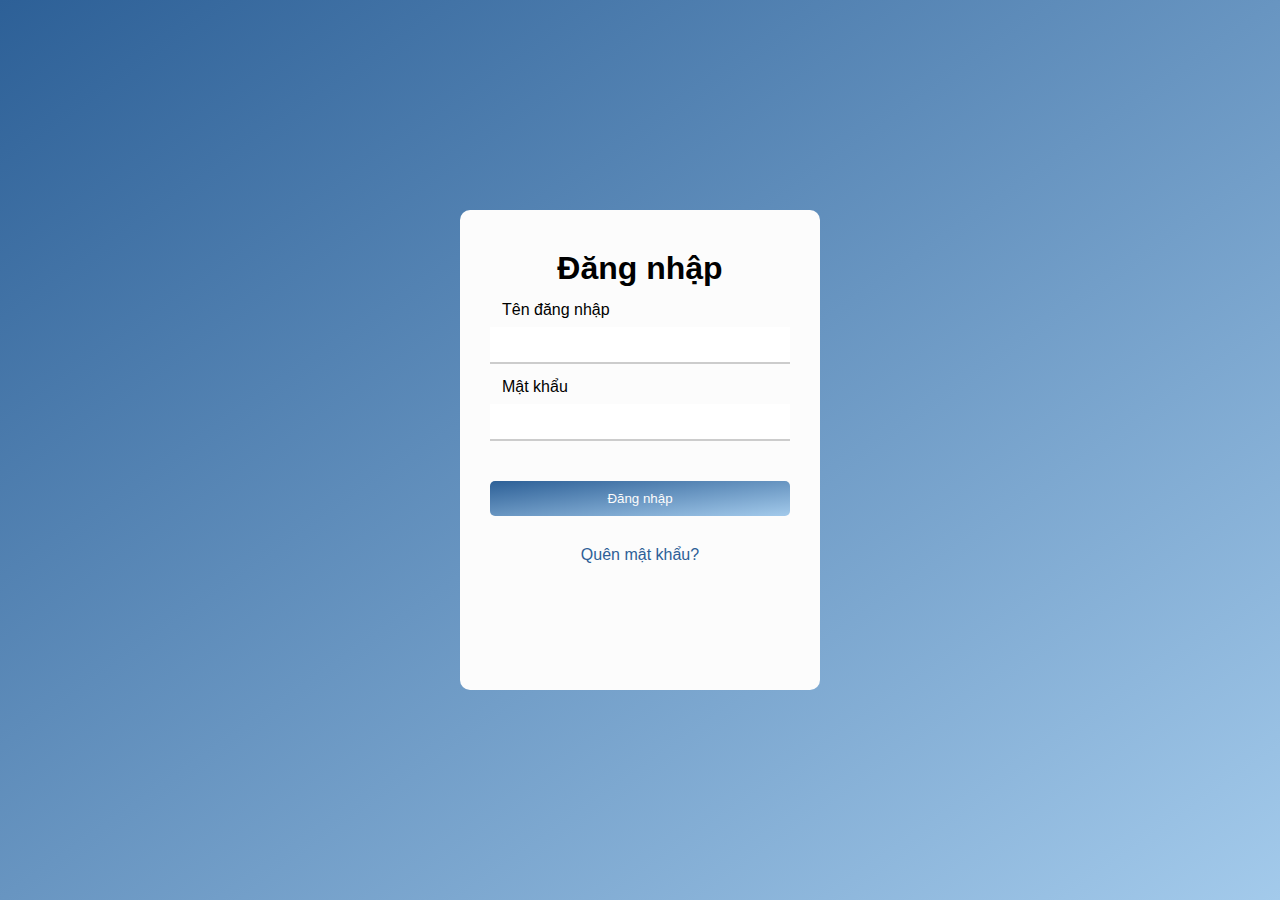
<file: index.html>
<!DOCTYPE html>
<html lang="en">
<head>
    <meta charset="UTF-8">
    <meta http-equiv="X-UA-Compatible" content="IE=edge">
    <meta name="viewport" content="width=device-width, initial-scale=1.0">
    <link rel="stylesheet" href="./assets/css/DangNhap.css">
    <title>Đăng nhập</title>
</head>
<body>
    <div class="container">
        <form class="form-login" onsubmit="login()"> 
            <h1>Đăng nhập</h1>
            
            <div class="form-text">
                <label for="username">Tên đăng nhập</label>
                <input type="text" name="username" id="username">
            </div>

            <div class="form-text">
                <label for="password">Mật khẩu</label>
                <input type="password" name="password" id="password">
            </div>
            <button>Đăng nhập</button>
            <div><a href="./QuenMatKhau.html">Quên mật khẩu?</a></div>
        </form>
    </div>

    <script src="./assets/js/jquery.js"></script>
</body>
</html>
</file>
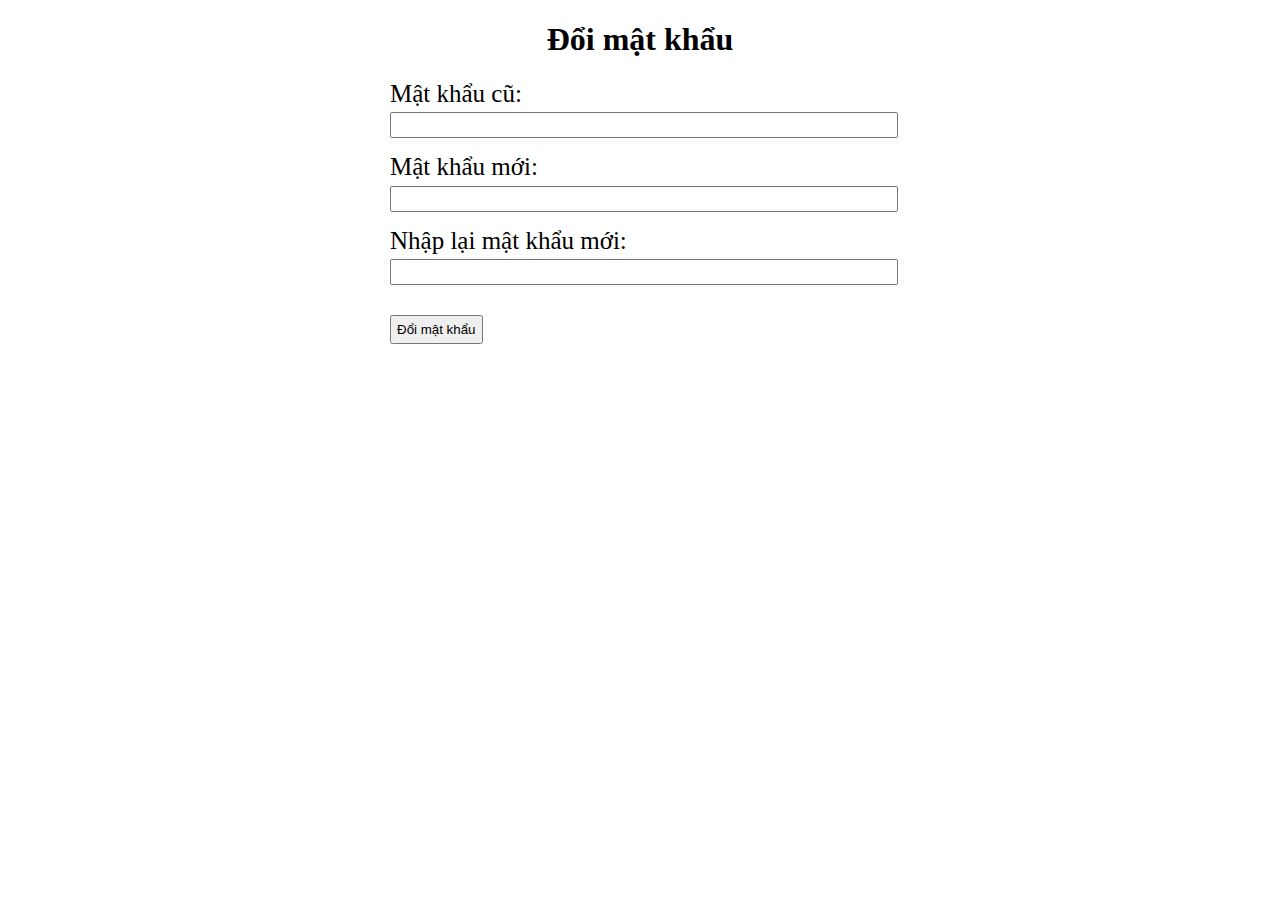
<file: doimatkhau.html>
<!DOCTYPE html>
<html lang="en">

<head>
    <meta charset="UTF-8">
    <meta http-equiv="X-UA-Compatible" content="IE=edge">
    <meta name="viewport" content="width=device-width, initial-scale=1.0">
    <title>Đổi mật khẩu</title>
    <style>
        .container {
            width: 500px;
            margin: 0px auto;
        }

        .container h1 {
            text-align: center;
        }

        .form-text {
            font-size: 25px;
            margin:15px 0;
        }

        .form-text input {
            width: 100%;
            height: 20px;
        }

        button {
            margin-top: 15px;
            padding: 5px;
            
        }
    </style>
</head>

<body>
    <div class="container">
        <form action="">
            <h1>Đổi mật khẩu</h1>
            <div class="form-text">
                <label for="password">Mật khẩu cũ: </label>
                <input type="password" name="password" id="password">
            </div>

            <div class="form-text">
                <label for="password">Mật khẩu mới: </label>
                <input type="password" name="password" id="password">
            </div>

            <div class="form-text">
                <label for="password">Nhập lại mật khẩu mới: </label>
                <input type="password" name="password" id="password">
            </div>

            <button type="submit">Đổi mật khẩu</button>
        </form>
    </div>
</body>

</html>
</file>
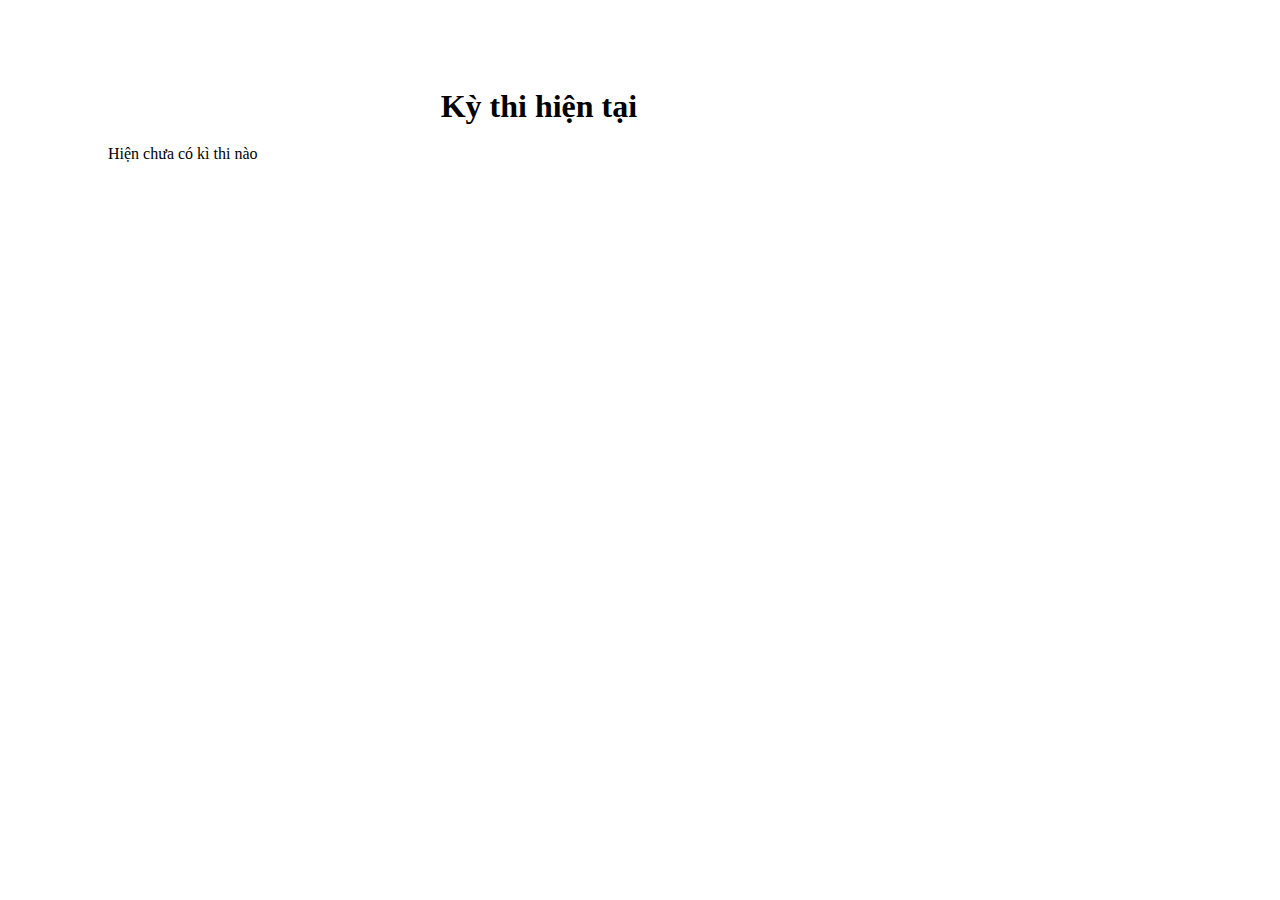
<file: kythi.html>
<!DOCTYPE html>
<html lang="en">

<head>
    <meta charset="UTF-8">
    <meta http-equiv="X-UA-Compatible" content="IE=edge">
    <meta name="viewport" content="width=device-width, initial-scale=1.0">
    <title>Kỳ thi</title>
    <style>
        .content {
            margin-top: 60px;
            width: 84%;
            float: left;

        }

        .content h1 {
            text-align: center;
            margin-top: 20px;
            margin-bottom: 20px;
        }

        .content p {
            margin-left: 100px;
        }
    </style>
</head>

<body>
    <div class="container">
        <div class="content">
            <h1>Kỳ thi hiện tại</h1>
            <p>Hiện chưa có kì thi nào</p>
        </div>
    </div>
</body>

</html>
</file>
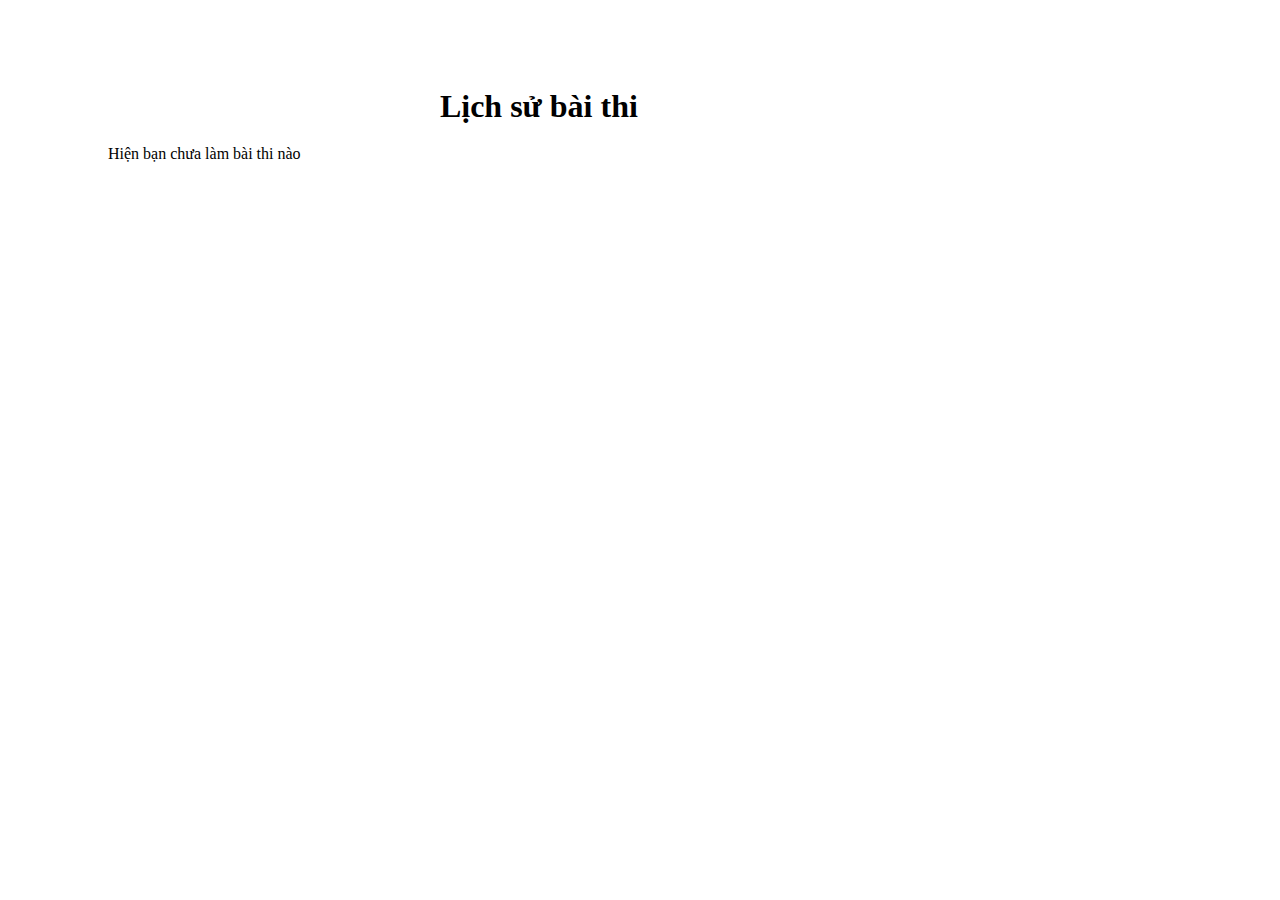
<file: lichsu.html>
<!DOCTYPE html>
<html lang="en">

<head>
    <meta charset="UTF-8">
    <meta http-equiv="X-UA-Compatible" content="IE=edge">
    <meta name="viewport" content="width=device-width, initial-scale=1.0">
    <title>Lịch sử</title>
    <style>
        .content {
            margin-top: 60px;
            width: 84%;
            float: left;

        }

        .content h1 {
            text-align: center;
            margin-top: 20px;
            margin-bottom: 20px;
        }

        .content p {
            margin-left: 100px;
        }
    </style>
</head>

<body>
    <div class="container">
        <div class="content">
            <h1>Lịch sử bài thi</h1>
            <p>Hiện bạn chưa làm bài thi nào</p>
        </div>
    </div>
</body>

</html>
</file>
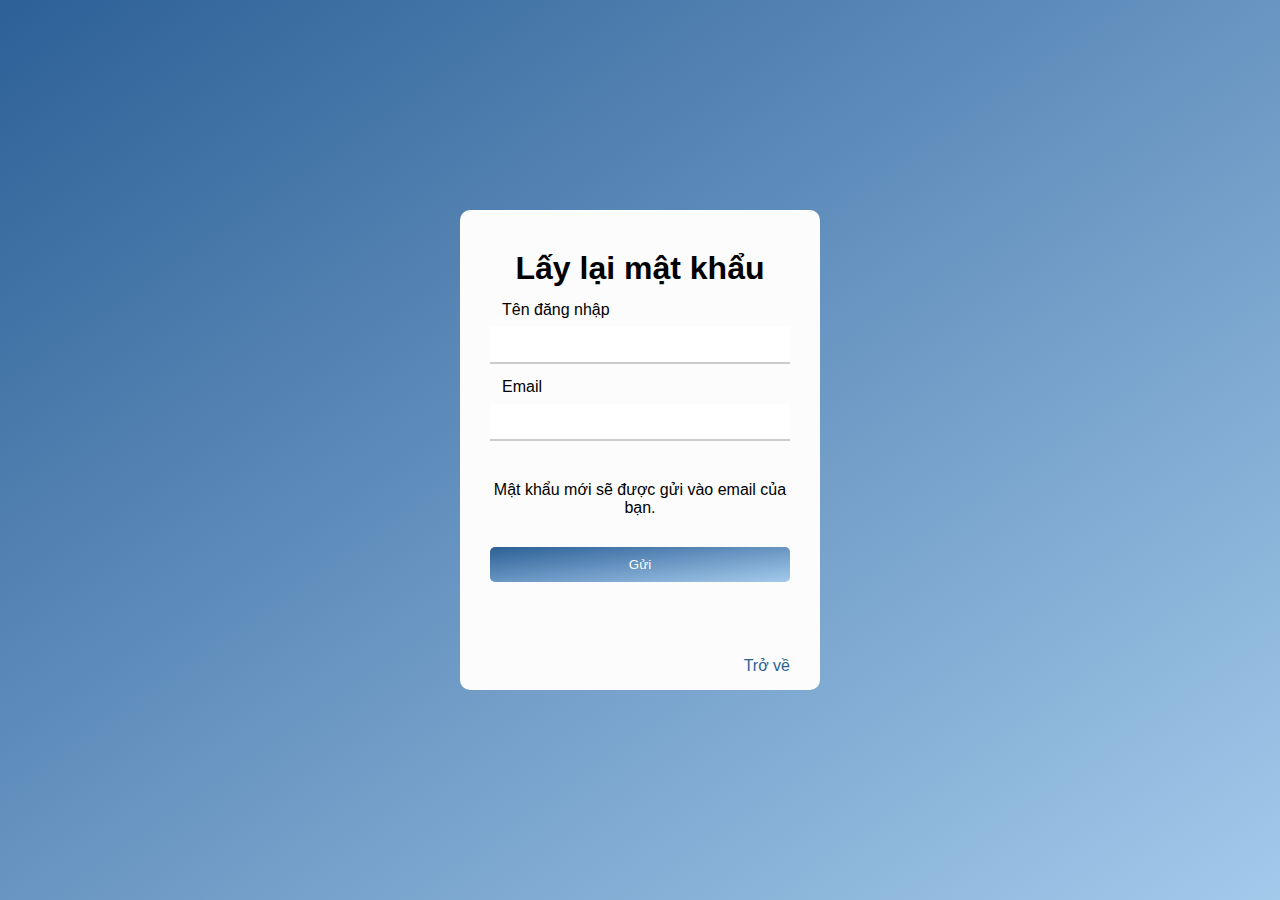
<file: QuenMatKhau.html>
<!DOCTYPE html>
<html lang="en">
<head>
    <meta charset="UTF-8">
    <meta http-equiv="X-UA-Compatible" content="IE=edge">
    <meta name="viewport" content="width=device-width, initial-scale=1.0">
    <link rel="stylesheet" href="./assets/css/QuenMatKhau.css">
    <title>Quên Mật khẩu</title>
</head>
<body>
    <div class="container">
        <form action="" class="form-reset"> 
            <h1>Lấy lại mật khẩu</h1>
            
            <div class="form-text">
                <label for="username">Tên đăng nhập</label>
                <input type="text" name="" id="username">
            </div>

            <div class="form-text">
                <label for="email">Email </label>
                <input type="email" name="" id="email">
            </div>
            <span>Mật khẩu mới sẽ được gửi vào email của bạn.</span>
            <button>Gửi</button>

            <div class="form-return">
                <span><a href="./index.html">Trở về</a></span>
            </div>
        </form>
    </div>
</body>
</html>
</file>
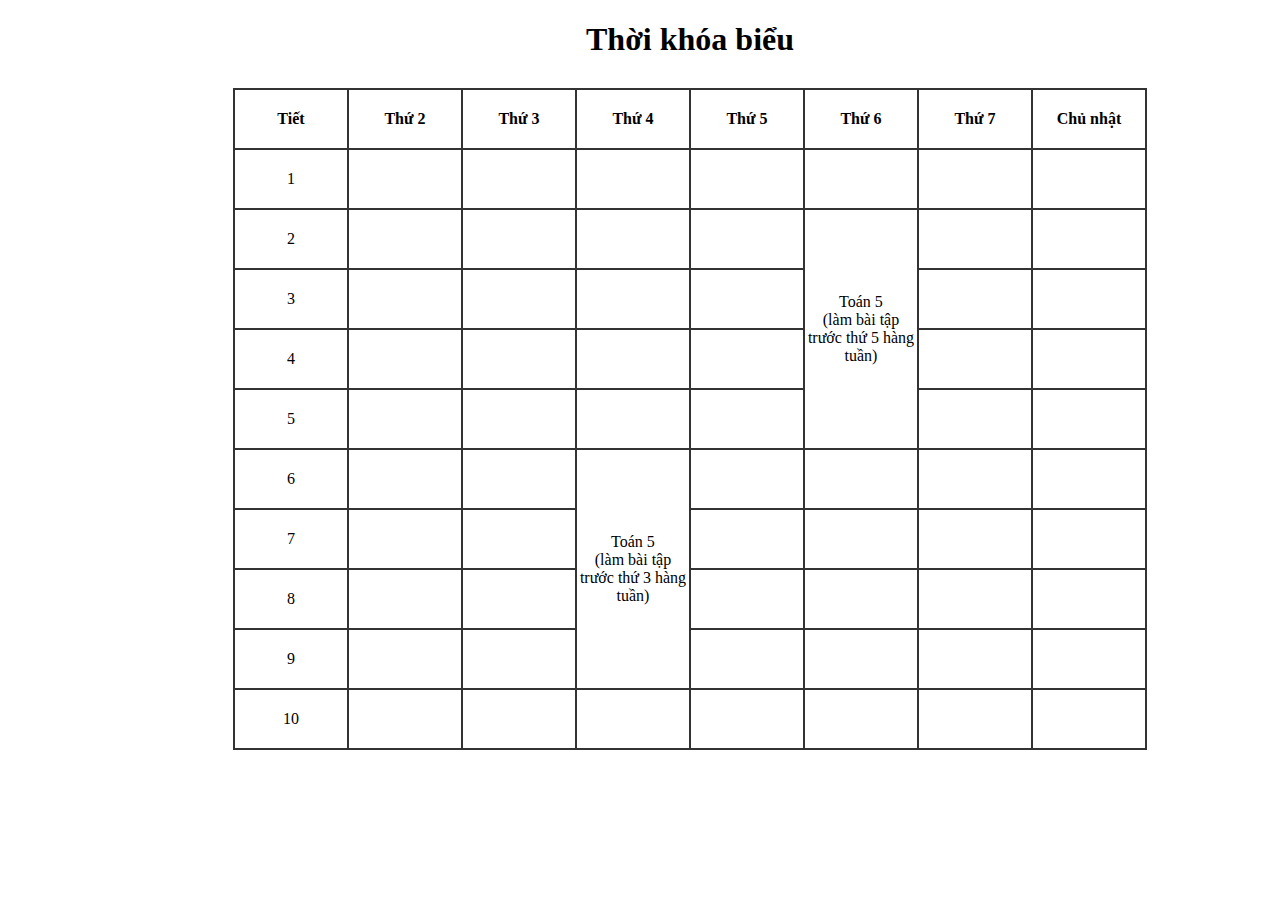
<file: tkb.html>
<!DOCTYPE html>
<html lang="en">

<head>
    <meta charset="UTF-8">
    <meta http-equiv="X-UA-Compatible" content="IE=edge">
    <meta name="viewport" content="width=device-width, initial-scale=1.0">
    <title>Thời khóa biểu</title>
    <style>
        .sche {
            margin-left: 100px;
            margin-top: 20px;
            text-align: center;
        }

        table,
        tr,
        td,
        th {
            border: 2px solid #333;
            border-collapse: collapse;
        }

        table {
            margin: 30px auto;
        }

        tr {
            height: 60px;
        }

        th {
            width: 110px;
        }

        td a {
            text-decoration: none;
            color: #000000;
        }

        td a:hover {
            color: var(--bg1);

        }
    </style>
</head>

<body>
    <div class="sche">
        <h1>Thời khóa biểu</h1>
        <p id="today"></p>
        <p id="rank"></p>
        <table>
            <tr>
                <th>Tiết</th>
                <th>Thứ 2</th>
                <th>Thứ 3</th>
                <th>Thứ 4</th>
                <th>Thứ 5</th>
                <th>Thứ 6</th>
                <th>Thứ 7</th>
                <th>Chủ nhật</th>
            </tr>
            <tr>
                <td>1</td>
                <td></td>
                <td></td>
                <td></td>
                <td></td>
                <td></td>
                <td></td>
            </tr>
            <tr>
                <td>2</td>
                <td></td>
                <td></td>
                <td></td>
                <td></td>
                <td rowspan="4">
                    <a href="baitap.html">Toán 5 <br>
                        (làm bài tập trước thứ 5 hàng tuần)</a>
                <td></td>
                <td></td>
            </tr>
            <tr>
                <td>3</td>
                <td></td>
                <td></td>
                <td></td>
                <td></td>
                <td></td>
            </tr>
            <tr>
                <td>4</td>
                <td></td>
                <td></td>
                <td></td>
                <td></td>
                <td></td>
            </tr>
            <tr>
                <td>5</td>
                <td></td>
                <td></td>
                <td></td>
                <td></td>
                <td></td>
            </tr>
            <tr>
                <td>6</td>
                <td></td>
                <td></td>
                <td rowspan="4">
                    <a href="baitap.html">Toán 5 <br>
                        (làm bài tập trước thứ 3 hàng tuần)</a>
                </td>
                <td></td>
                <td></td>
                <td></td>
            </tr>
            <tr>
                <td>7</td>
                <td></td>
                <td></td>
                <td></td>
                <td></td>
                <td></td>
            </tr>
            <tr>
                <td>8</td>
                <td></td>
                <td></td>
                <td></td>
                <td></td>
                <td></td>
            </tr>
            <tr>
                <td>9</td>
                <td></td>
                <td></td>
                <td></td>
                <td></td>
                <td></td>
            </tr>
            <tr>
                <td>10</td>
                <td></td>
                <td></td>
                <td></td>
                <td></td>
                <td></td>
                <td></td>
            </tr>
        </table>
    </div>
</body>

</html>
</file>
<file: assets/css/DangNhap.css>
:root {
    --bg1: #2D6097;
    --bg2: #A3CAEB;
    --bg3: #FCFCFC;
    --bg4: #F7D7C8;
}

* {
    margin: 0;
    padding: 0;
    font-family: 'Poppins', sans-serif;
}

.container {
    display: flex;
    justify-content: center; 
    align-items: center;
    text-align: center;
    width: 100vw;
    height: 100vh;
    background: linear-gradient(to bottom right, var(--bg1),var(--bg2));
}

.form-login {
    width: 300px;
    height: 400px; 
    background: var(--bg3);
    border-radius: 10px;
    padding: 40px 30px;
}

.form-login h1 {
    margin-bottom: 40px;
}

.form-login button {
    height: 35px;
    width: 100%;
    margin-bottom: 30px;
    background: linear-gradient(to bottom right, var(--bg1),var(--bg2));
    border: none;
    color: var(--bg3);
    border-radius: 5px;
}

.form-login button:hover {
    background: var(--bg2);
}

.form-text {
    margin-bottom: 40px;
    position: relative;
}

.form-text input {
    width: 100%;
    height: 35px;
    border: none;
    border-bottom: 2px solid #cccccc;
}

.form-text label {
    position: absolute;
    left: 12px;
    bottom: 45px;
    cursor: pointer;
}

.form-login div a{
    text-decoration: none;
    color: var(--bg1);
}

.form-login div:hover a{
    text-decoration:underline;
    color: var(--bg2);
}
</file>
<file: assets/css/QuenMatKhau.css>
:root {
    --bg1: #2D6097;
    --bg2: #A3CAEB;
    --bg3: #FCFCFC;
    --bg4: #F7D7C8;
}

* {
    margin: 0;
    padding: 0;
    text-decoration: none;    
    font-family: 'Poppins', sans-serif;
}

.container {
    display: flex;
    justify-content: center; 
    align-items: center;
    text-align: center;
    width: 100vw;
    height: 100vh;
    background: linear-gradient(to bottom right, var(--bg1),var(--bg2));
}

.form-reset {
    width: 300px;
    height: 400px; 
    background: var(--bg3);
    border-radius: 10px;
    padding: 40px 30px;
}

.form-reset h1 {
    margin-bottom: 40px;
}

.form-reset button {
    height: 35px;
    width: 100%;
    margin-top: 30px;
    background: linear-gradient(to bottom right, var(--bg1),var(--bg2));
    border: none;
    color: var(--bg3);
    border-radius: 5px;
}

.form-reset button:hover {
    background: var(--bg2);
}

.form-text {
    margin-bottom: 40px;
    position: relative;
}

.form-text input {
    width: 100%;
    height: 35px;
    border: none;
    border-bottom: 2px solid #cccccc;
}

.form-text label {
    position: absolute;
    left: 12px;
    bottom: 45px;
    cursor: pointer;
}

.form-return {
    margin-top: 75px;
    text-align: right;
}

.form-return a{
    text-decoration: none;
    color: var(--bg1);
}

.form-return span:hover a{
    text-decoration:underline;
    color: var(--bg2);
}
</file>
